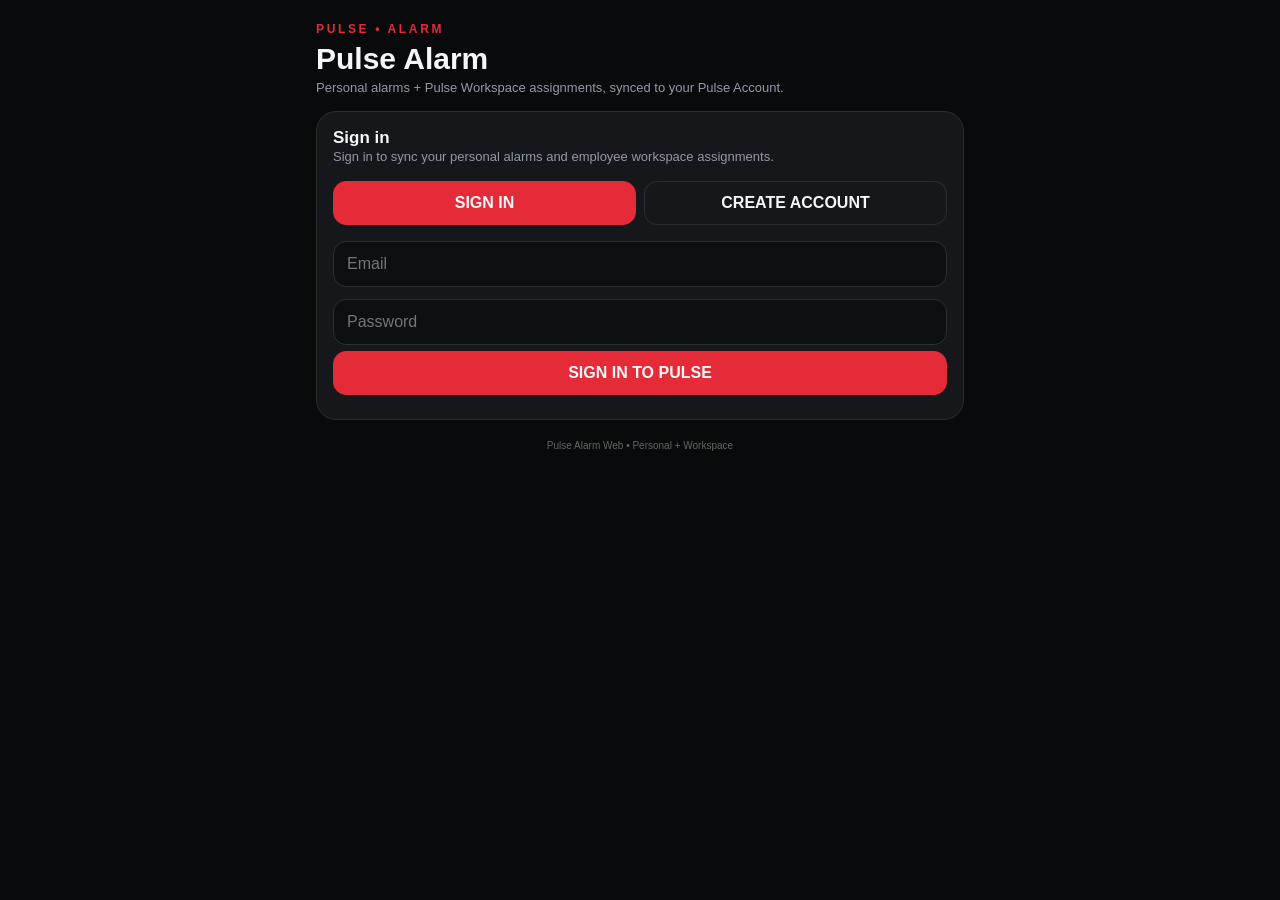
<file: pulse-alarm/index.html>
<!doctype html>
<html lang="en">
<head>
  <meta charset="utf-8">
  <meta name="viewport" content="width=device-width,initial-scale=1,viewport-fit=cover,user-scalable=no">
  <meta name="theme-color" content="#090a0c">
  <meta name="apple-mobile-web-app-capable" content="yes">
  <meta name="apple-mobile-web-app-status-bar-style" content="black-translucent">
  <meta name="apple-mobile-web-app-title" content="Pulse Alarm">
  <title>Pulse Alarm</title>
  <link rel="manifest" href="./manifest.webmanifest">
  <link rel="icon" href="./icon.svg" type="image/svg+xml">
  <link rel="stylesheet" href="./styles.css">
</head>
<body>
<main class="shell">
  <div class="brand">PULSE • ALARM</div>
  <div class="title">Pulse Alarm</div>
  <div class="sub">Personal alarms + Pulse Workspace assignments, synced to your Pulse Account.</div>

  <section id="loginView" class="card">
    <div class="alarmTitle" id="authTitle">Sign in</div>
    <div class="sub" id="authHint">Sign in to sync your personal alarms and employee workspace assignments.</div>

    <div class="two" style="margin-top:14px">
      <button class="btn primary" id="showSignInBtn" type="button">SIGN IN</button>
      <button class="btn ghost" id="showCreateBtn" type="button">CREATE ACCOUNT</button>
    </div>

    <form id="loginForm" style="margin-top:10px">
      <input class="field" id="email" type="email" autocomplete="username" placeholder="Email" required>
      <input class="field" id="password" type="password" autocomplete="current-password" placeholder="Password" required>
      <button class="btn primary full" id="loginBtn" type="submit">SIGN IN TO PULSE</button>
    </form>

    <form id="createAccountForm" class="hidden" style="margin-top:10px">
      <input class="field" id="createDisplayName" autocomplete="name" placeholder="Full Name" required>
      <input class="field" id="createHandle" autocomplete="off" placeholder="Pulse @handle (example: juan.delacruz)" required>
      <input class="field" id="createEmail" type="email" autocomplete="email" placeholder="Email" required>
      <input class="field" id="createPassword" type="password" autocomplete="new-password" placeholder="Password" minlength="6" required>
      <input class="field" id="createPasswordConfirm" type="password" autocomplete="new-password" placeholder="Confirm Password" minlength="6" required>
      <button class="btn primary full" id="createAccountBtn" type="submit">CREATE PULSE ACCOUNT</button>
      <div class="sub" style="margin-top:10px">After account creation, you can connect to the RS8 Workspace from the Workspace tab so the account can receive employee-tagged alarms/tasks.</div>
    </form>
    <div class="status" id="loginStatus"></div>
  </section>

  <section id="appView" class="hidden">
    <section id="alarmsPage" class="tabPage">
      <div class="sectionTitle">MY ALARMS</div>
      <div id="alarmList"></div>
    </section>

    <section id="workspacePage" class="tabPage hidden">
      <div class="sectionTitle">PULSE WORKSPACE</div>
      <div id="joinCard" class="card hidden">
        <div class="alarmTitle">Connect to RS8 Workspace</div>
        <input class="field" id="inviteCode" placeholder="Workspace invite code">
        <input class="field" id="mentionHandle" placeholder="Workspace @handle">
        <input class="field" id="jobTitle" placeholder="Job title">
        <input class="field" id="department" placeholder="Department">
        <button class="btn primary full" id="joinBtn">JOIN WORKSPACE</button>
        <div class="status" id="joinStatus"></div>
      </div>
      <button class="btn ghost full" id="refreshBtn">REFRESH ALL</button>
      <div id="verificationList"></div>
      <div id="assignmentList"></div>
    </section>

    <section id="historyPage" class="tabPage hidden">
      <div class="sectionTitle">ALARM HISTORY</div>
      <div class="card" id="historyList"></div>
    </section>

    <section id="settingsPage" class="tabPage hidden">
      <div class="sectionTitle">SETTINGS</div>

      <div class="card compact">
        <div class="topbar">
          <div class="identity"><div class="avatar" id="avatar">P</div><div><div class="name" id="displayName">Pulse User</div><div class="meta" id="accountMeta"></div></div></div>
        </div>
        <div id="workspacePills"></div>
        <div class="status"><span class="dot"></span><span id="syncStatus">Connected</span></div>
      </div>

      <div class="sectionTitle">NOTIFICATIONS</div>
      <div class="card compact">
        <div class="switchRow"><div><div class="switchLabel">iPhone Background Notifications</div><div class="switchHint">Install Pulse to Home Screen first, then enable this for Lock Screen / Notification Center alerts even when Pulse is not open.</div></div><button class="btn primary" id="notifyBtn">ENABLE</button></div>
        <div class="status" id="notifyStatus"></div>
      </div>

      <div id="installCard" class="card install hidden">
        <div class="alarmTitle">Install on iPhone</div>
        <div class="sub">Safari → Share → Add to Home Screen → Open as Web App → Add.</div>
      </div>

      <div class="sectionTitle">ACCOUNT</div>
      <div class="card">
        <div class="alarmTitle">Pulse Account</div>
        <div class="sub" style="margin-top:8px">Your login controls your synced personal alarms, workspace identity and assigned alarms/tasks on this device.</div>
        <button class="btn ghost full" id="logoutBtn" style="margin-top:12px">SIGN OUT</button>
      </div>

      <div class="sectionTitle">IOS BEHAVIOR</div>
      <div class="card">
        <div class="alarmTitle">Best possible iOS behavior</div>
        <div class="sub" style="margin-top:8px">Pulse supports create/edit/repeat/cloud sync, personal alarm actions, managed team alarms, manager verification, background Web Push, snooze and accomplishment workflows. iOS still controls silent/Focus and notification presentation, so a PWA cannot guarantee Android-style full-screen bypass behavior.</div>
      </div>
    </section>
  </section>

  <div class="footer">Pulse Alarm Web • Personal + Workspace</div>
</main>

<button id="addAlarmBtn" class="fab">+</button>
<nav class="nav" id="bottomNav">
  <button data-tab="alarms" class="active">ALARMS</button>
  <button data-tab="workspace">WORKSPACE</button>
  <button data-tab="history">HISTORY</button>
  <button data-tab="settings">SETTINGS</button>
</nav>

<div id="editor" class="sheet hidden">
  <div class="sheetBody">
    <div class="sheetHead"><div class="sheetTitle">Alarm</div><button class="btn ghost" id="closeEditorBtn">CLOSE</button></div>
    <input type="hidden" id="editId">
    <input class="field" id="alarmTitleInput" placeholder="Reminder Title">
    <textarea class="field textarea" id="alarmDetailsInput" placeholder="Reminder Details"></textarea>
    <input class="field" id="alarmTimeInput" type="time">
    <div class="sectionTitle">REPEAT</div>
    <div class="dayRow">
      <button class="day">M</button><button class="day">T</button><button class="day">W</button><button class="day">T</button><button class="day">F</button><button class="day">S</button><button class="day">S</button>
    </div>
    <input class="field" id="alarmCategoryInput" placeholder="Category" value="General">
    <select class="field" id="soundInput"><option>Default</option><option>Soft</option><option>Critical</option></select>
    <div class="card compact">
      <div class="switchRow"><div><div class="switchLabel">Important</div><div class="switchHint">Requires deliberate 2-second hold inside Pulse.</div></div><input class="toggle" id="importantInput" type="checkbox"></div>
      <div class="switchRow"><div><div class="switchLabel">Vibrate</div><div class="switchHint">Uses vibration when supported by iOS/browser.</div></div><input class="toggle" id="vibrateInput" type="checkbox" checked></div>
      <div class="switchRow"><div><div class="switchLabel">Bypass Silent / Focus</div><div class="switchHint">Saved for cross-device parity. iOS PWA cannot guarantee this.</div></div><input class="toggle" id="bypassInput" type="checkbox"></div>
    </div>
    <button class="btn primary full" id="saveAlarmBtn">SAVE ALARM</button>
    <button class="btn danger full hidden" id="deleteAlarmBtn" style="margin-top:8px">DELETE ALARM</button>
  </div>
</div>

<div id="ringScreen" class="ring hidden">
  <div class="ringBrand">PULSE • ALARM NOW</div>
  <div class="ringCenter"><div class="ringTitle" id="ringTitle">REMINDER</div><div class="ringTime" id="ringTime">08:30</div><div class="ringDetails" id="ringDetails"></div></div>
  <div>
    <div class="actionGrid"><button class="btn" id="s10">10 MIN</button><button class="btn" id="s30">30 MIN</button><button class="btn" id="sCustom">CUSTOM</button></div>
    <div class="two" style="margin-top:8px"><button class="btn primary" id="doneBtn">DONE</button><button class="btn" id="accomplishBtn">ACCOMPLISH</button></div>
    <div class="warning" style="margin-top:10px">DONE dismisses this occurrence. ACCOMPLISH turns the personal recurring alarm off.</div>
  </div>
</div>

<script src="./core.js"></script>
<script src="./push.js"></script>
<script src="./alarms.js"></script>
<script src="./workspace.js"></script>
<script src="./ui.js"></script>
</body>
</html>
</file>
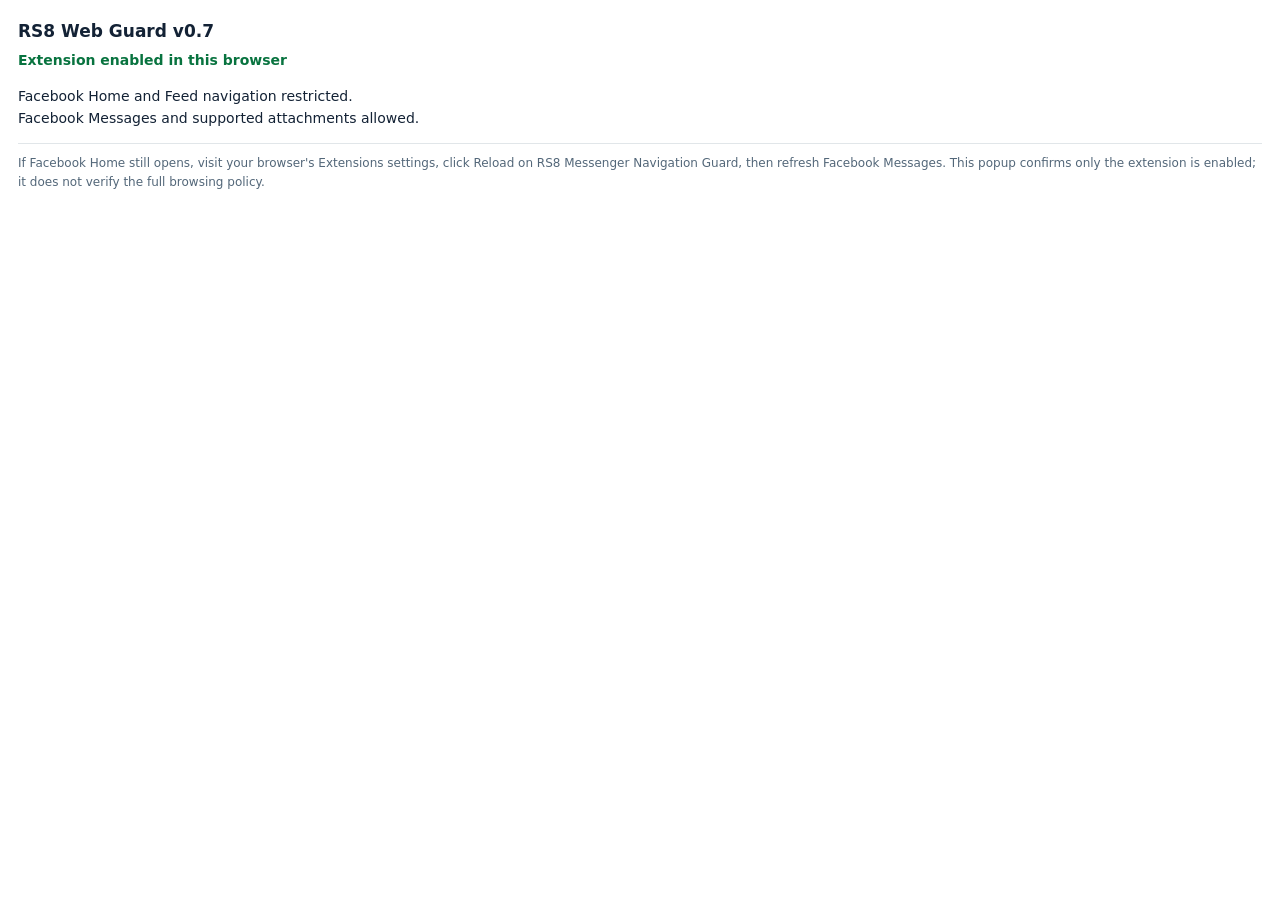
<file: rs8-web-guard/browser-extension/status.html>
<!DOCTYPE html>
<html lang="en"><head><meta charset="utf-8"><meta name="viewport" content="width=device-width, initial-scale=1"><title>RS8 Web Guard</title>
<style>body{font:14px system-ui, sans-serif;min-width:260px;color:#132235;margin:0;padding:18px;line-height:1.55}h2{font-size:17px;margin:0 0 6px}.ok{color:#08733f;font-weight:600}.hint{color:#536779;font-size:12px;border-top:1px solid #e1e6e9;margin-top:10px;padding-top:10px}</style></head>
<body><h2>RS8 Web Guard v0.7</h2><div class="ok">Extension enabled in this browser</div>
<p>Facebook Home and Feed navigation restricted.<br>Facebook Messages and supported attachments allowed.</p>
<div class="hint">If Facebook Home still opens, visit your browser's Extensions settings, click Reload on RS8 Messenger Navigation Guard, then refresh Facebook Messages. This popup confirms only the extension is enabled; it does not verify the full browsing policy.</div>
</body></html>
</file>
<file: pulse-alarm/styles.css>
:root{color-scheme:dark;--bg:#090a0c;--card:#15171b;--card2:#101216;--line:#292d34;--fg:#f5f6f7;--muted:#9299a6;--red:#e52b37;--red2:#ff6973;--green:#35c777;--amber:#ffbd59}*{box-sizing:border-box}body{margin:0;background:var(--bg);color:var(--fg);font-family:-apple-system,BlinkMacSystemFont,"SF Pro Display","Segoe UI",sans-serif;min-height:100dvh}button,input,textarea,select{font:inherit}.shell{max-width:680px;margin:0 auto;padding:max(22px,env(safe-area-inset-top)) 16px calc(92px + env(safe-area-inset-bottom))}.brand{font-size:12px;letter-spacing:.22em;color:var(--red);font-weight:900}.title{font-size:30px;font-weight:900;margin:6px 0 3px}.sub{color:var(--muted);font-size:13px;line-height:1.45}.card{background:var(--card);border:1px solid var(--line);border-radius:20px;padding:16px;margin-top:13px}.card.compact{padding:13px}.field{width:100%;background:#0d0f12;border:1px solid var(--line);color:var(--fg);padding:13px;border-radius:13px;margin:6px 0;outline:none}.field:focus{border-color:#5f6672}.textarea{min-height:92px;resize:vertical}.btn{border:1px solid var(--line);border-radius:13px;padding:12px 14px;font-weight:850;background:#1c1f24;color:var(--fg)}.btn.primary{background:var(--red);border-color:var(--red)}.btn.ghost{background:transparent}.btn.danger{border-color:#6f252b;color:#ff8990}.btn:disabled{opacity:.5}.full{width:100%}.row{display:flex;gap:8px;align-items:center}.row>*{flex:1}.hidden{display:none!important}.topbar{display:flex;align-items:flex-start;justify-content:space-between;gap:12px}.identity{display:flex;align-items:center;gap:11px}.avatar{width:44px;height:44px;border-radius:14px;background:#242830;display:grid;place-items:center;font-weight:900;color:var(--red)}.name{font-weight:900;font-size:17px}.meta{color:var(--muted);font-size:12px}.pill{display:inline-block;border:1px solid var(--line);border-radius:999px;padding:5px 8px;font-size:10px;font-weight:850;margin:7px 4px 0 0}.pill.red{border-color:#67272e;color:#ff858d}.pill.green{border-color:#245838;color:#76e39d}.pill.amber{border-color:#66512f;color:#ffd489}.sectionTitle{font-size:11px;letter-spacing:.14em;color:var(--red);font-weight:900;margin:22px 2px 8px}.empty{text-align:center;color:var(--muted);padding:26px 10px}.status{font-size:12px;color:var(--muted);margin-top:8px}.dot{width:8px;height:8px;border-radius:50%;background:var(--green);display:inline-block;margin-right:6px}.install{border-left:3px solid var(--red)}.nav{position:fixed;left:50%;bottom:0;transform:translateX(-50%);width:min(680px,100%);display:grid;grid-template-columns:repeat(4,1fr);gap:6px;padding:10px 12px calc(10px + env(safe-area-inset-bottom));background:rgba(9,10,12,.95);backdrop-filter:blur(18px);border-top:1px solid var(--line);z-index:20}.nav button{border:0;background:transparent;color:var(--muted);padding:9px 4px;font-size:11px;font-weight:850}.nav button.active{color:var(--fg)}.nav .plus{background:var(--red);color:#fff;border-radius:13px}.alarm{display:grid;grid-template-columns:1fr auto;gap:12px;align-items:center}.alarmTitle{font-weight:900;font-size:17px}.alarmTime{font-size:28px;font-weight:900;letter-spacing:-.02em}.alarmDetails{color:var(--muted);font-size:12px;margin-top:3px}.toggle{appearance:none;width:47px;height:28px;border-radius:999px;background:#333842;position:relative;transition:.2s}.toggle:after{content:"";position:absolute;width:22px;height:22px;border-radius:50%;background:#fff;left:3px;top:3px;transition:.2s}.toggle:checked{background:var(--red)}.toggle:checked:after{left:22px}.dayRow{display:grid;grid-template-columns:repeat(7,1fr);gap:5px;margin:8px 0}.day{border:1px solid var(--line);background:transparent;color:var(--muted);border-radius:999px;padding:9px 0;font-weight:850;font-size:11px}.day.on{background:var(--red);border-color:var(--red);color:white}.switchRow{display:flex;align-items:center;justify-content:space-between;gap:12px;padding:9px 0;border-bottom:1px solid #20242a}.switchRow:last-child{border-bottom:0}.switchLabel{font-weight:800}.switchHint{font-size:11px;color:var(--muted);margin-top:2px}.sheet{position:fixed;inset:0;background:rgba(0,0,0,.65);display:grid;align-items:end;z-index:40}.sheetBody{background:var(--bg);border:1px solid var(--line);border-radius:24px 24px 0 0;padding:18px 16px calc(24px + env(safe-area-inset-bottom));max-height:92dvh;overflow:auto}.sheetHead{display:flex;justify-content:space-between;align-items:center}.sheetTitle{font-size:20px;font-weight:900}.ring{position:fixed;inset:0;background:#060708;z-index:60;display:flex;flex-direction:column;justify-content:space-between;padding:max(34px,env(safe-area-inset-top)) 20px max(28px,env(safe-area-inset-bottom));text-align:center}.ringCenter{margin:auto 0}.ringBrand{color:var(--red);font-size:12px;font-weight:900;letter-spacing:.18em}.ringTitle{font-size:38px;font-weight:950;margin:18px 0 8px}.ringTime{font-size:34px;font-weight:900}.ringDetails{color:var(--muted);font-size:17px;line-height:1.4;margin-top:10px}.actionGrid{display:grid;grid-template-columns:repeat(3,1fr);gap:8px}.actionGrid .btn{padding:13px 6px}.two{display:grid;grid-template-columns:1fr 1fr;gap:8px}.warning{color:var(--amber);font-size:11px;line-height:1.4}.historyItem{padding:11px 0;border-bottom:1px solid #22262c}.historyItem:last-child{border-bottom:0}.footer{color:#5f6670;font-size:10px;text-align:center;margin-top:20px}.fab{position:fixed;right:max(20px,calc((100vw - 680px)/2 + 20px));bottom:calc(78px + env(safe-area-inset-bottom));width:56px;height:56px;border:0;border-radius:50%;background:var(--red);color:#fff;font-size:30px;font-weight:300;box-shadow:0 12px 28px #0008;z-index:25}
</file>
